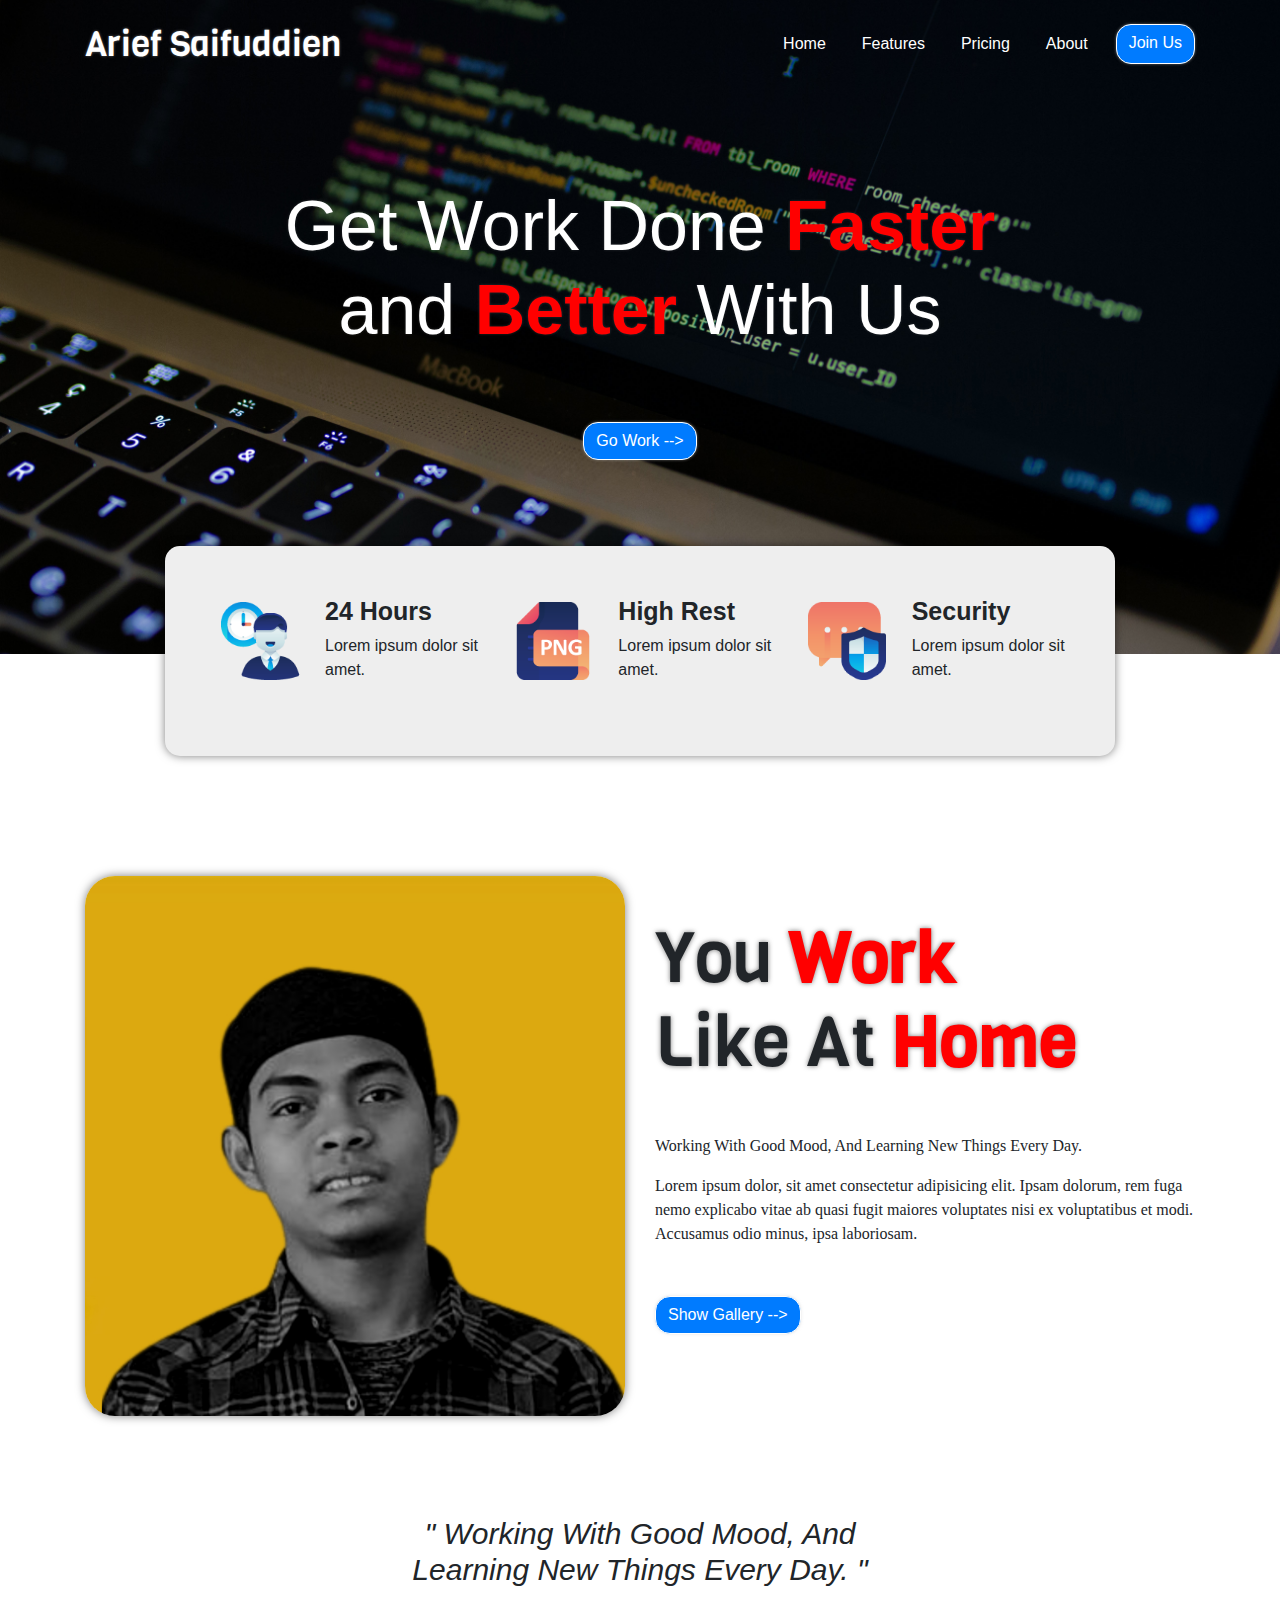
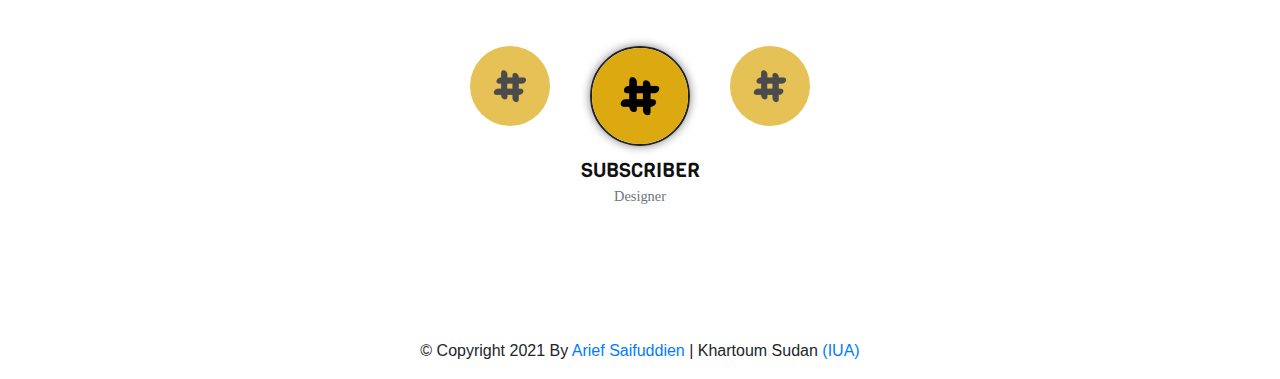
<file: saifuddien.github.io/index.html>
<!doctype html>
<html lang="en">
  <head>
    <!-- Required meta tags -->
    <meta charset="utf-8">
    <meta name="viewport" content="width=device-width, initial-scale=1, shrink-to-fit=no">

    <!-- Bootstrap CSS -->
    <link rel="stylesheet" href="https://maxcdn.bootstrapcdn.com/bootstrap/4.0.0/css/bootstrap.min.css" integrity="sha384-Gn5384xqQ1aoWXA+058RXPxPg6fy4IWvTNh0E263XmFcJlSAwiGgFAW/dAiS6JXm" crossorigin="anonymous">
    <link rel="stylesheet" href="style.css">
    <link href="https://fonts.googleapis.com/css2?family=Viga&display=swap" rel="stylesheet">
    <title>My Lading Page</title>
  </head>
  <body>
    <!-- jumbotron -->

    <div class="jumbotron jumbotron-fluid ">

      <!-- navbar -->

      <nav class="navbar navbar-expand-lg navbar-dark ">
        <div class="container">
          <a class="navbar-brand text-white" href="#">Arief Saifuddien</a>
          <button class="navbar-toggler" type="button" data-toggle="collapse" data-target="#navbarNavAltMarkup" aria-controls="navbarNavAltMarkup" aria-expanded="false" aria-label="Toggle navigation">
            <span class="navbar-toggler-icon "></span>
          </button>
          <div class="collapse navbar-collapse " id="navbarNavAltMarkup">
            <div class="navbar-nav ml-auto">
              <a class="nav-item nav-link text-white active" href="#">Home <span class="sr-only ">(current)</span></a>
              <a class="nav-item nav-link text-white" href="#">Features</a>
              <a class="nav-item nav-link text-white" href="#">Pricing</a>
              <a class="nav-item nav-link text-white" href="#">About</a>
              <a class="nav-item btn btn-primary button " href="#">Join Us</a>
            </div>
          </div>
        </div>
      </nav>

      <!-- akhir navbar -->

      <div class="container dua text-center">
        <h1 class="display-4 text-white">Get Work Done <span>Faster</span><br> and <span>Better</span> With Us</h1>
        <a href="" class="btn btn-primary button">Go Work --></a>
      </div>
    </div>

    <!-- akhir jumbotron -->

    <!-- container -->

    <div class="container">

      <!-- panel -->

      <div class="row justify-content-center">
        <div class="col-10 panel">
          <div class="row">
            <div class="col-lg">
              <img src="img/employe.png" alt="" class="float-left">
              <h4>24 Hours</h4>
              <p>Lorem ipsum dolor sit amet.</p>
            </div>
            <div class="col-lg">
              <img src="img/hires.png" alt="" class="float-left">
              <h4>High Rest</h4>
              <p>Lorem ipsum dolor sit amet.</p>
            </div>
            <div class="col-lg">
              <img src="img/security.png" alt="" class="float-left">
              <h4>Security</h4>
              <p>Lorem ipsum dolor sit amet.</p>
            </div>
          </div>
        </div>
      </div>

      <!-- akhir panel -->

      <!-- work space -->

      <div class="row workspace">
        <div class="col-lg">
          <img src="photo/arief.jpg" alt="" class="img-fluid">
        </div>
        <div class="col-lg">
          <h2>You <span>Work</span><br> Like At <span>Home</span></h2>
          <div class="paraf">
            <p>Working With Good Mood, And Learning New Things Every Day. </p>
            <p>Lorem ipsum dolor, sit amet consectetur adipisicing elit. Ipsam dolorum, rem fuga nemo explicabo vitae ab quasi fugit maiores voluptates nisi ex voluptatibus et modi. Accusamus odio minus, ipsa laboriosam.</p>
          </div>
          <div class="btn btn-primary button">Show Gallery --></div>
        </div>
      </div>

      <!-- akhir work space -->

      <!-- testimonial -->

      <section class="testimonial">
        <div class="row justify-content-center">
          <div class="col-lg-6">
            <h4>" Working With Good Mood, And Learning New Things Every Day. "</h4>
          </div>
        </div>
        <div class="row justify-content-center">
          <div class="col-lg-6 justify-content-center d-flex">
            <figure class="figure">
              <img src="photo/logo.jpg" class="figure-img img-fluid rounded-circle" alt="img1">
            </figure>
            <figure class="figure">
              <img src="photo/logo.jpg" class="figure-img img-fluid high rounded-circle" alt="img2">
              <figcaption class="figure-caption">
                <h3>Subscriber</h3>
                <p>Designer</p>
              </figcaption>
            </figure>
            <figure class="figure">
              <img src="photo/logo.jpg" class="figure-img img-fluid rounded-circle" alt="img3">
            </figure>
          </div>
        </div>
      </section>

      <!-- akhir testimonial -->

      <!-- footer -->

      <div class="row justify-content-center">
        <div class="col-6 ">
          <footer>
            <p class="text-center">&copy Copyright 2021 By <a href="https://instagram.com/saifuddien_">Arief Saifuddien</a> | Khartoum Sudan <a href="https://iua.edu.sd">(IUA)</a></p>
          </footer>
        </div>
      </div>

      <!-- akhir footer -->

    </div>

    <!-- akhir container -->



    <!-- Optional JavaScript -->
    <!-- jQuery first, then Popper.js, then Bootstrap JS -->
    <script src="https://code.jquery.com/jquery-3.2.1.slim.min.js" integrity="sha384-KJ3o2DKtIkvYIK3UENzmM7KCkRr/rE9/Qpg6aAZGJwFDMVNA/GpGFF93hXpG5KkN" crossorigin="anonymous"></script>
    <script src="https://cdnjs.cloudflare.com/ajax/libs/popper.js/1.12.9/umd/popper.min.js" integrity="sha384-ApNbgh9B+Y1QKtv3Rn7W3mgPxhU9K/ScQsAP7hUibX39j7fakFPskvXusvfa0b4Q" crossorigin="anonymous"></script>
    <script src="https://maxcdn.bootstrapcdn.com/bootstrap/4.0.0/js/bootstrap.min.js" integrity="sha384-JZR6Spejh4U02d8jOt6vLEHfe/JQGiRRSQQxSfFWpi1MquVdAyjUar5+76PVCmYl" crossorigin="anonymous"></script>
  </body>
</html>
</file>
<file: saifuddien.github.io/style.css>
/* jumbotron */

.jumbotron{
	background-image: url(photo/gmbr4.jpg);
	background-size: cover;
	background-position: center;
	padding-top: 5px;
}

.jumbotron .display-4{
	margin-top: 100px;
	margin-bottom: 70px;
	font-size: 70px;
	text-shadow: 0 0 3px rgba(200, 200, 200, .2);
}

span{
	font-weight: bold;
	color: #f00;
}

.jumbotron .container.dua .btn{
	margin-bottom: 130px;
}

/* navbar */

.navbar-brand{
	font-family: 'viga';
	font-size: 35px;
	text-shadow: 0 0 3px rgba(200, 200, 200, .5);
}

.nav-link{
	margin-right: 20px;
}

.nav-link:hover::after{
	content: '';
	display: block;
	border-bottom: 3px solid #2133BA;
	width: 50%;
	margin: auto;
	padding-bottom: 5px ;
	margin-bottom: -8px;
}

/* utility */

.button{
	border-radius: 15px;
	border: 1px solid #fff;
	box-shadow: 0 0 3px rgba(200, 200, 200, .5);
}

/* panel */

.panel{
	box-shadow: 0 0 10px rgba(0, 0, 0, .5);
	border-radius: 15px;
	margin-top: -140px;
	background-color: #eee;
	padding: 50px;
}

.panel img{
	width: 90px;
	height: 90px;
	margin-right: 20px;
	margin-bottom: 20px;
}

.panel h4{
	font-size: 25px;
	font-weight: bold;
}

/* work space */

.workspace{
	margin-top: 120px;
}

.workspace img{
	border-radius: 30px;
	box-shadow: 0 0 10px rgba(0, 0, 0, .5);
}

.workspace h2{
	font-size: 70px;
	font-family: 'viga';
	margin-top: 40px;
	text-shadow: 0 0 5px rgba(30, 30, 30, .6);
}

.workspace .paraf{
	margin: 50px 0;
	font-family: verdana;
}

/* testimonial */

.testimonial h4{
	margin-top: 100px;
	text-align: center;
	font-style: italic;
	font-size: 30px;
}

figure{
	text-align: center;
	margin-top: 50px;
}

figure img{
	width: 80px;
	opacity: .7;
	margin: 0 20px;
}

figure img.high{
	width: 100px;
	border: 2px solid #222;
	box-shadow: 0 0 10px rgba(0, 0, 0, .5);
	opacity: 1;
}

figure h3{
	margin-top: 5px;
	font-size: 20px;
	text-transform: uppercase;
	font-family: viga;
	color: #111;
}

.testimonial figcaption{
	text-align: center;
}

figure p{
	font-family: verdana;
	margin-top: -5px;
}

footer{
	margin-top: 100px;
}





@media (max-width: 1100px){
	.nav-link:hover::after{
		content: '';
		display: block;
		border-bottom: 3px solid #2133BA;
		width: 100%;
		margin: auto;
		padding-bottom: 5px ;
		margin-bottom: -8px;
	}	

	.button{
		border-radius: 15px;
		border: 1px solid #fff;
		margin-top: 10px;
		box-shadow: 0 0 3px rgba(0, 0, 0, .5);
		width: 30%;
	}

	.jumbotron .display-4{
		font-size: 60px;
		margin: 150px 0;
	}

	.workspace{
		margin-top: 50px;
	}

	.workspace h2{
		font-size: 65px;
	}

	.workspace .paraf{
		margin: 30px 0;
		text-align: justify;
	}
}

@media (max-width: 700px){
	.jumbotron .display-4{
		font-size: 40px;
	}

	.workspace h2{
		font-size: 45px;
	}

	.testimonial h4{
		font-size: 20px;
	}
}
</file>
